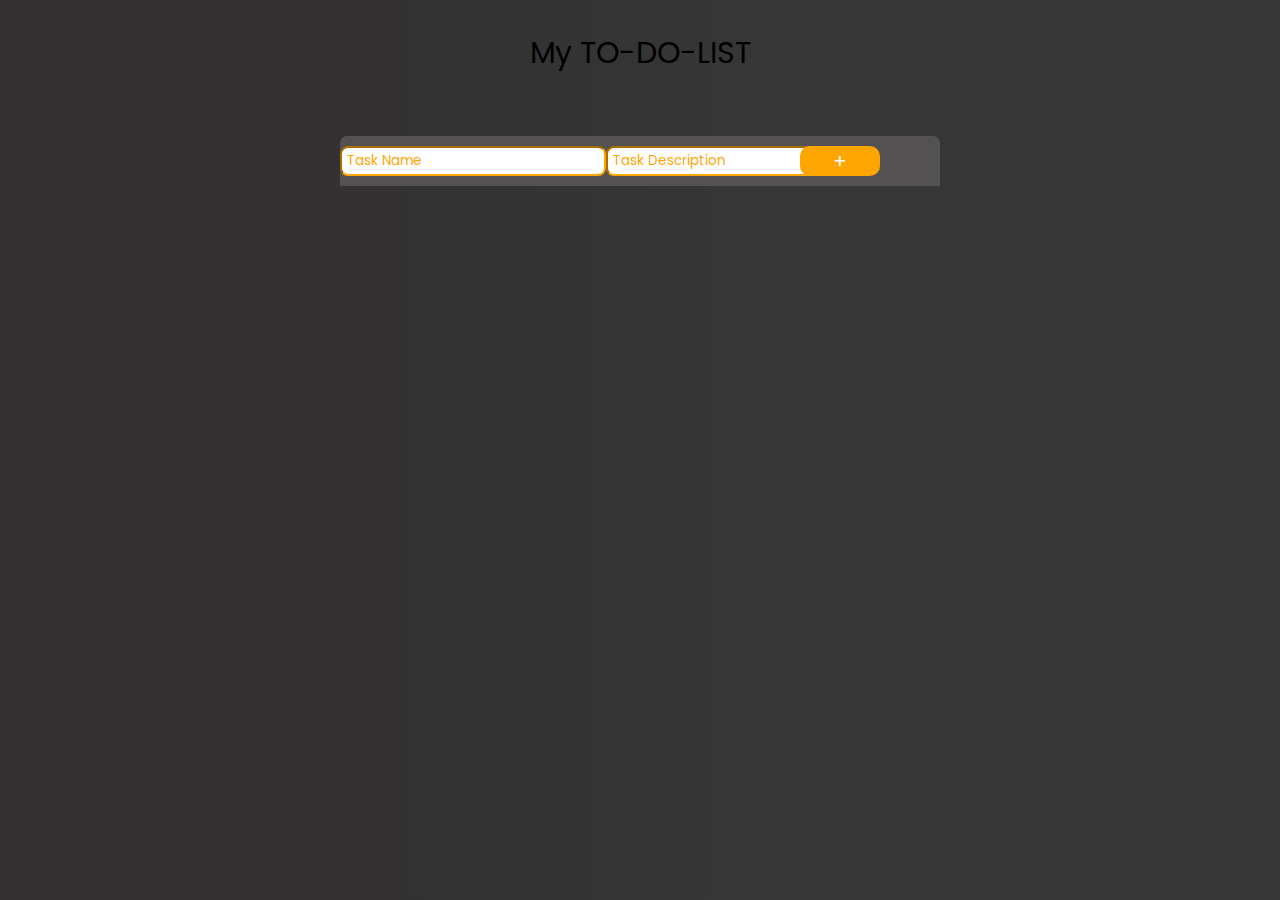
<file: my Todo-List/index.html>
<!DOCTYPE html>
<html lang="en">
<head>
    <meta charset="UTF-8">
    <meta name="viewport" content="width=device-width, initial-scale=1.0">
    <link rel="stylesheet" href="style.css">
    <title>Document</title>
</head>
<body>

    <p>My TO-DO-LIST</p>

 <div class="container">
    <div class="inputArea">
        <div class="inputContainer">
            <input type="text" id="taskName" placeholder="Task Name" class="taskName"/>
            <input type = "text" id="taskDescription" placeholder="Task Description" class="taskDescription"/>

        </div>
        
        <button class="add" onclick="addTask()">&plus;</button>
    </div>
    <div class="taskContainer" id="taskContainer">

        <!-- <div id="taskList" class="taskList">
            <div class="parag"> <h2>Task 1</h2>   <span>Clean the dishes</span></div>
            <button class="completed">Completed</button>
            <button class="delete">Delete</button>
        </div> -->

    </div>
    
   
 </div>
 <script src="main.js"></script>
</body>
</html>
</file>
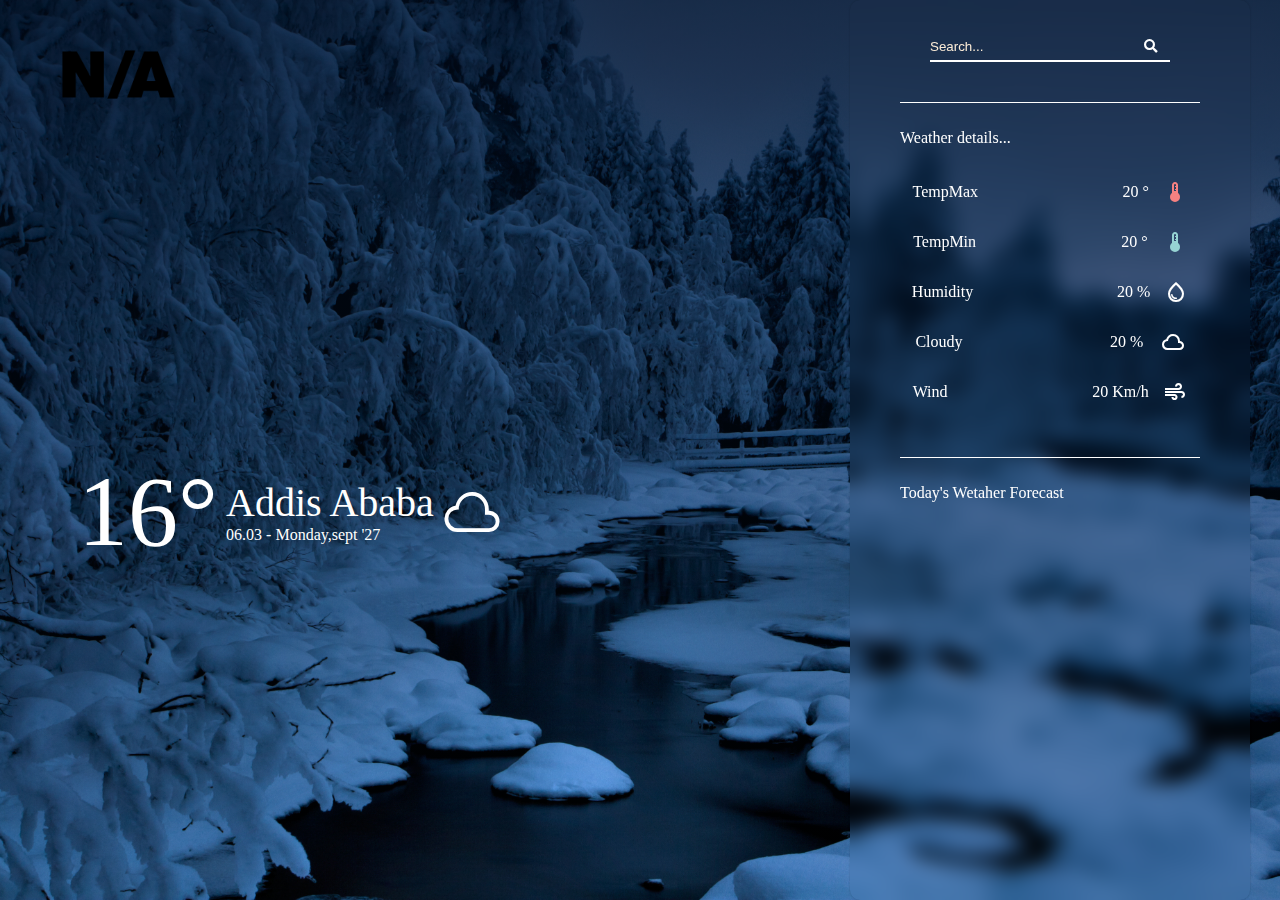
<file: Weather App/index.html>
<!DOCTYPE html>
<html lang="en">
<head>
    <meta charset="UTF-8">
    <meta name="viewport" content="width=device-width, initial-scale=1.0">
    <link rel="stylesheet" href="index.css">
    <link rel="stylesheet" href="https://cdnjs.cloudflare.com/ajax/libs/font-awesome/5.15.4/css/all.min.css">
    <link rel="stylesheet" href="https://fonts.googleapis.com/css2?family=Material+Symbols+Outlined:opsz,wght,FILL,GRAD@24,400,0,0" />
    <link rel="stylesheet" href="iconsandbuttons.css">
    <title>Document</title>
</head>
<body>
        <div class="left">
          <img src="logo.png" alt="" class="logo">
          <div class="maindisplay">
            <span class="maintemp">16&#176</span> 
              <span class="here">
                <span class="location">Addis Ababa</span>
                <span class="time">06.03 - Monday,sept '27</span>
              </span>
              <span class="material-symbols-outlined">
                cloud
                </span>
            
          </div>
            
        </div>


        <!--the right scroll bar and temp values-->
        <div class="right">

                <!--the search bar and icon--> 
                <div class="searchbar">
                    <input type="search" class="searchbox" id="query" name="q"
                     placeholder="Search..."
                     >
                    <button type="submit" class="searchicon">
  
                      <i class="fa fa-search"></i>
                    </button>
                  </div>
                  

                  <div class="lefttitle">Weather details...</div>

                  <div class="weatherdetails">
                  <ul>
                    <li class="tempmax">TempMax <span class="maxval">20 &#176</span> <span class="tempmaxicon material-symbols-outlined">
                      device_thermostat
                      </span> </li>
                    <li class="tempmin">TempMin <span class="minval">20  &#176</span><span class="tempminicon material-symbols-outlined">
                      device_thermostat
                      </span> </li>
                    <li class="humidity">Humidity <span class="humidval">20 %</span> <span class="material-symbols-outlined">
                      water_drop
                      </span> </li>
                    <li class="cloudy">Cloudy  <span class="cloudval">20  % </span> <span class="material-symbols-outlined">
                      cloud
                      </span></li>

                    <li class="wind">Wind  <span class="windval">20 Km/h </span><span class="material-symbols-outlined">
                      air
                      </span></li>
                  </ul>
                </div>

                <div class="lefttitle">Today's Wetaher Forecast</div>
                
                  

           
        </div>

</body>
</html>
</file>
<file: my Todo-List/style.css>
@import url('https://fonts.googleapis.com/css2?family=Poppins:wght@200;300;400;500;600;800;900&display=swap');

* {
    margin: 0;
    padding: 0;
    box-sizing: border-box;
    font-family: 'Poppins', sans-serif;
}
body {
    background: rgb(51,49,49);
    background: linear-gradient(90deg, rgba(51,49,49,1) 30%, rgba(54,54,54,1) 57%, rgba(54,54,54,1) 97%);
}

p {
    
    margin-top: 30px;
    text-align: center;
    font-size: 30px;

}

.container{
    margin: 60px auto 100px;
    width: 600px;
    height: 100px;

    display: flex;
    flex-direction: column;
    gap: 5px;
    
    
    
}

.inputArea{
    background-color: dimgray;
    height: 50px;
    display: flex;
    
    padding: 10px 0px 10px 0px;
    
    background-color: rgb(83, 81, 81);
    border-radius: 7px 7px 0 0;

}

.taskContainer{
    background-color: rgb(83, 81, 81);
    border-radius: 0  0 7px 7px;
}

.inputContainer{
    display: flex;
    justify-content: space-evenly;
    width: 400px;
}

.taskName{
    border-radius: 8px;
    border-color: orange;
    height: 100%;
    padding-left: 5px;

}
.taskName::placeholder , .taskDescription::placeholder{
    color: orange;
}
.taskDescription{
    border-radius: 8px;
    border-color: orange;
    height: 100%;
    padding-left: 5px;

}

.taskName:focus , .taskDescription:focus {
    border-color: rgb(255, 179, 0); /* Example: Change border color when input is focused */
    /* box-shadow: 0 0 5px rgba(255, 119, 0, 0.5); Example: Add a box shadow when input is focused */
    color: orange;
    border-radius: 8px;
    outline: none;
    padding-left: 4px;
}

.add{
    color: white;
    background-color: orange;
    border-radius: 10px;
    width: 80px;
    font-size: 20px;
    
    border: none;
    margin-left: 10%;
   
}

.taskList{
    display: flex;
    flex-direction: row;
    justify-content: space-between;
    /* background-color: rgb(83, 81, 81); */
    justify-items: center;
    align-items: center;
}

h2{
    color: rgb(205, 134, 1);
}
.parag{
    display: flex;
   
   
    flex-direction: column;
    margin-left: 20px;
   width: 350px;
}
.parag span{
    font-size: 15px;
 
}

.completed{
    border: solid;
    color: aqua;
    border-color: rgb(0, 194, 194);
    border-radius: 25px;
    height: 40px;
    width: 82px;
    font-size: 12px;
    
}
.delete{
    color: red;
    border-color: red;
    border-radius: 25px;
    height: 40px;
    width: 80px;
    font-size: 12px;
    margin-right: 5%;
}
</file>
<file: Weather App/index.css>
*{
    padding: 0px;
    margin: 0px;
    box-sizing: border-box;
    color: white;
    
}
html{
    background-color: rgb(0, 12, 30);
   
}
body {
    background: linear-gradient(rgba(0, 12, 30, 0.7), rgba(0, 12, 30, 0)), url('weather.jpg');
   
    background-repeat: no-repeat;
    background-attachment: fixed;
    background-size: cover;
    display: flex;
    justify-content: space-between;
    
}

.left{
    background-color: bisqu;
    height: 100vh;
    width: 750px;
}
.right {
    background: rgba(255, 255, 255,0); /* Red color with 50% transparency */
    height: 100vh;
    width: 400px;
    backdrop-filter: blur(10px);
    box-shadow: 0 0 2px rgba(0, 0, 0, 0.2);
    border-radius: 10px;
    margin-right: 30px;
    
}
.searchbar{
    margin: 2rem;
    display: flex;
    justify-content: center;
    
    
}


.searchbox{
    background: rgba( 255,255 , 255,0);
    border: none;
    width: 200px;
    border-bottom: 2px solid white;
    outline: none;
}




.weatherdetails li {
    height: 50px;
    
}
.lefttitle{
    display: flex;
    margin: 40px 50px 15px 50px;
    height: 50px;
    border-top: 1px solid white;
    align-items: center;
    padding-top: 20px;
}
ul{
    display: flex;
    flex-direction: column;
    flex-wrap: nowrap;
    
}
li{
    display: flex;
    list-style: none;
    justify-content: space-evenly;
    margin-left: 50px;
    margin-right: 50px;
    align-items: center;
    gap: 2px;
    
    
}

.maxval,.minval,.humidval, .cloudval, .windval{
    
    padding-left: 130px;
} 
.maindisplay{
   
    display: flex;
    position: relative;
    top: 300px;
    
    margin-left: 70px;
    margin-right: 240px;
    align-items: center;
    justify-content: space-evenly;
    
}
.maintemp{
    font-size: 100px;
}
.here{
    display: flex;
    flex-wrap: wrap;
    flex-direction: column;
}
.maindisplay .material-symbols-outlined{
    font-size: 60px;
}
.here .location{
    font-size: 40px;
}

@media screen and (max-width: 600px) {
        .left{
            width: 300px;

        }
        .right{
            width: 150px;
        }
  }
</file>
<file: Weather App/iconsandbuttons.css>
.tempmaxicon{
    fill: red;
    color: rgb(245, 129, 129);
}
.tempminicon{
    color: rgb(150, 211, 211);
}

.searchicon{
    width: 40px;
    height: 30px;
    text-align: center;
    background: rgba( 255,255 , 255,0);
    border: none;
    border-bottom: 2px solid white;
    
    
}
.searchicon:hover{
    background-color: rgba( 255,255 , 255,0.1);
    border-radius: 50px;
    border-bottom: 0.5px;
}
.searchbox::placeholder{
    color: antiquewhite;
}
.logo{
    
    height: 150px;
    padding: 40px;

}
</file>
